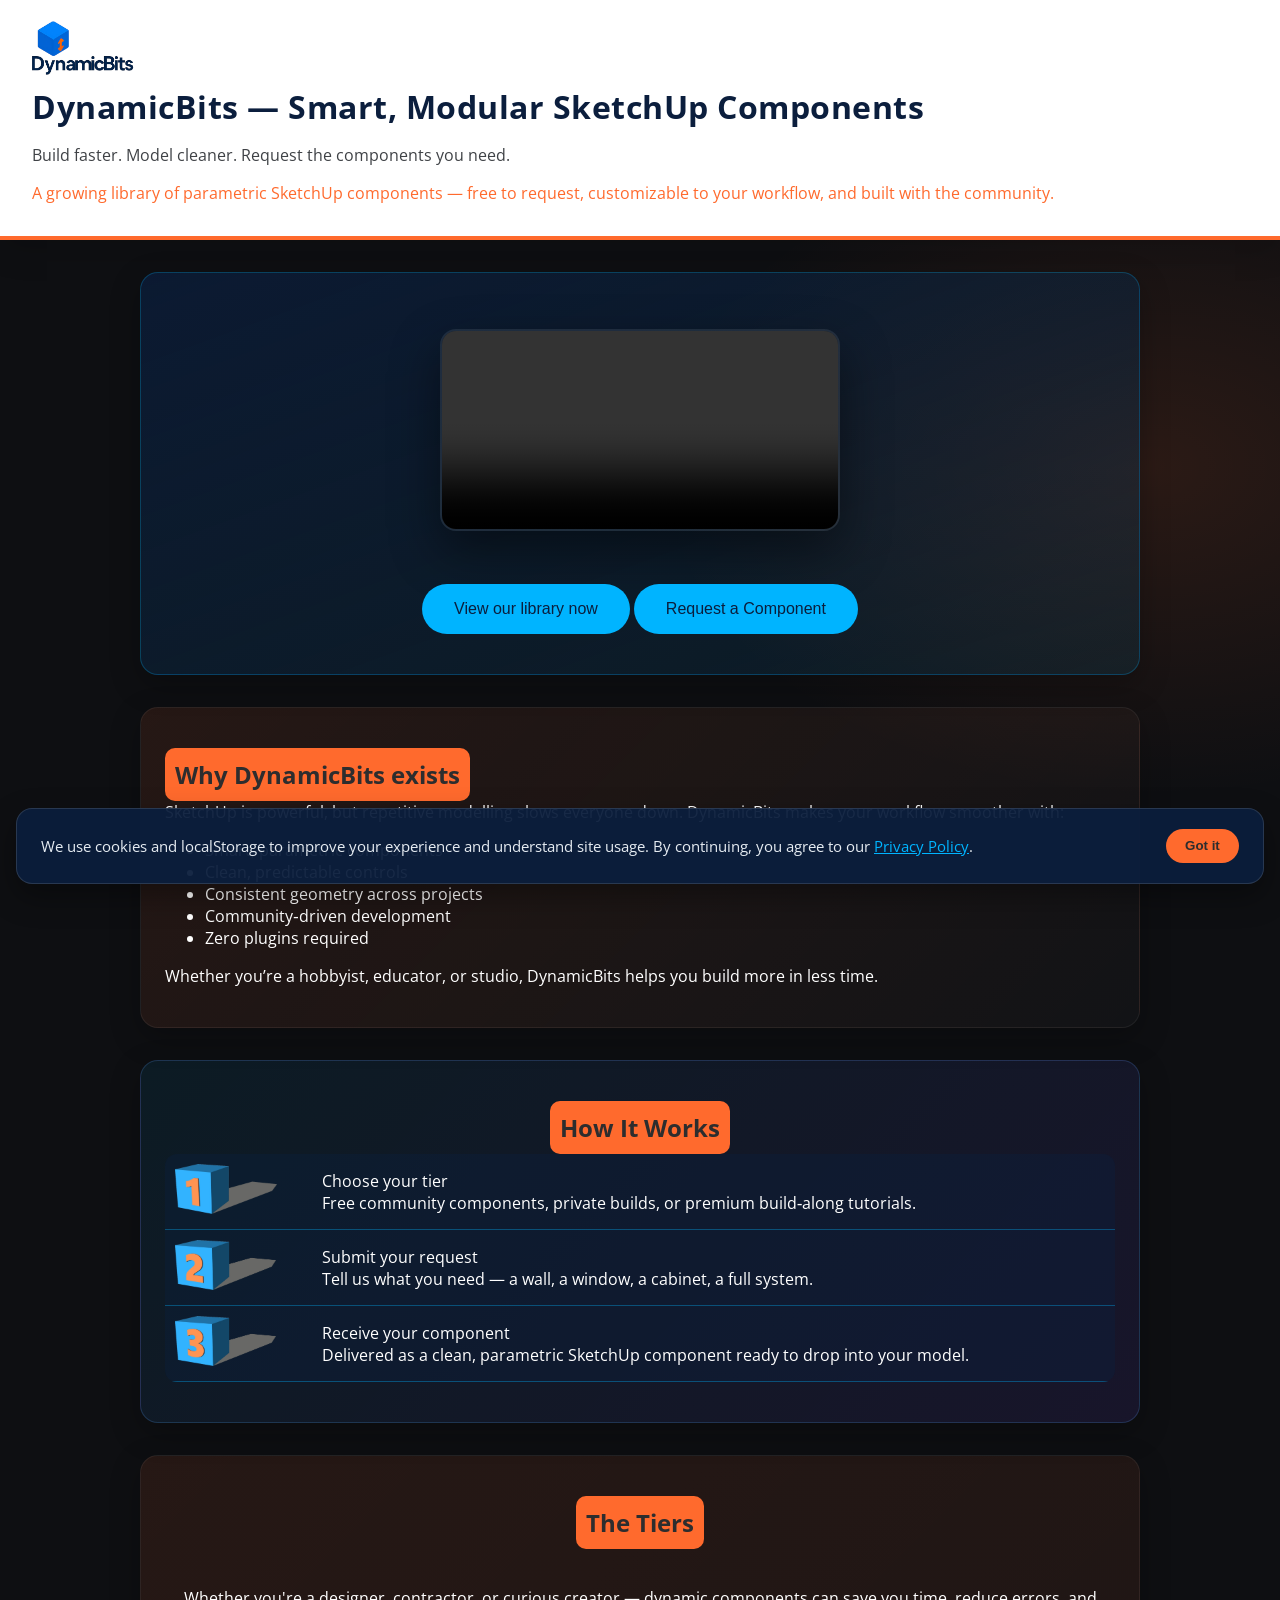
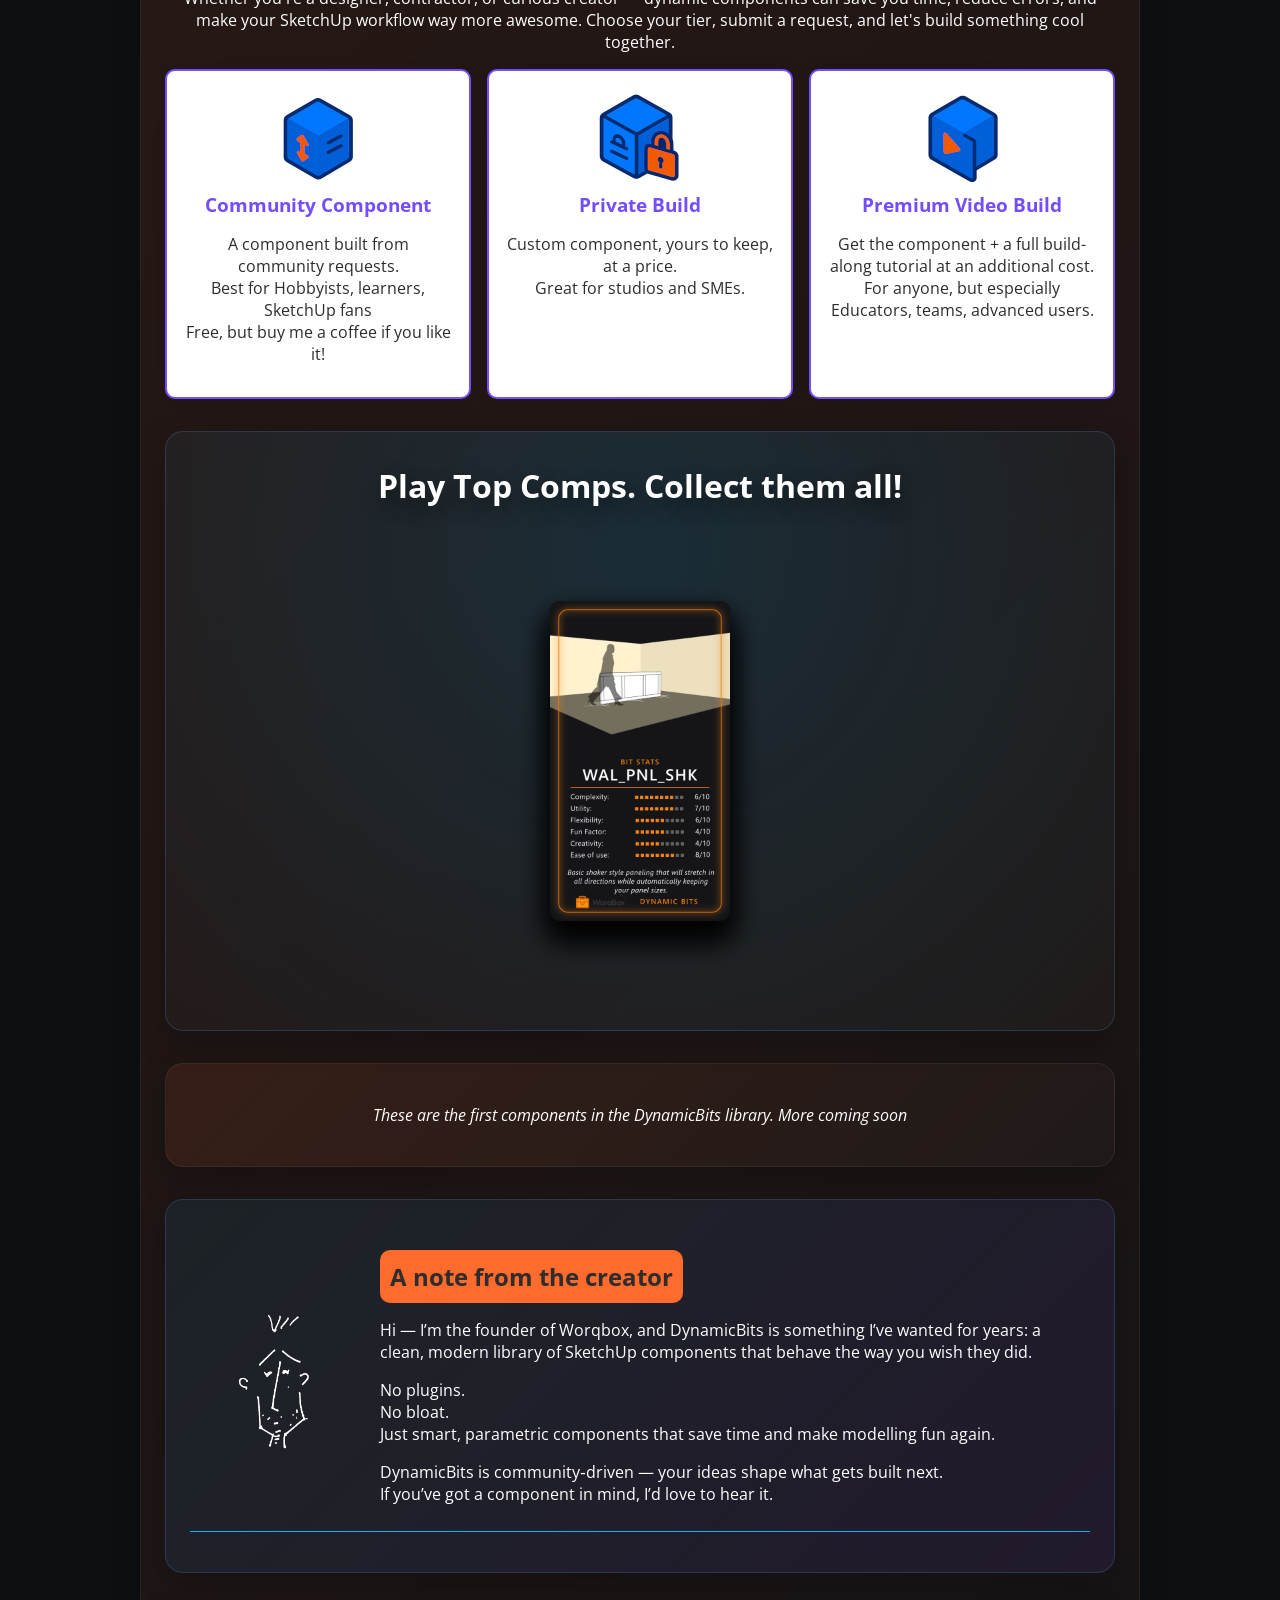
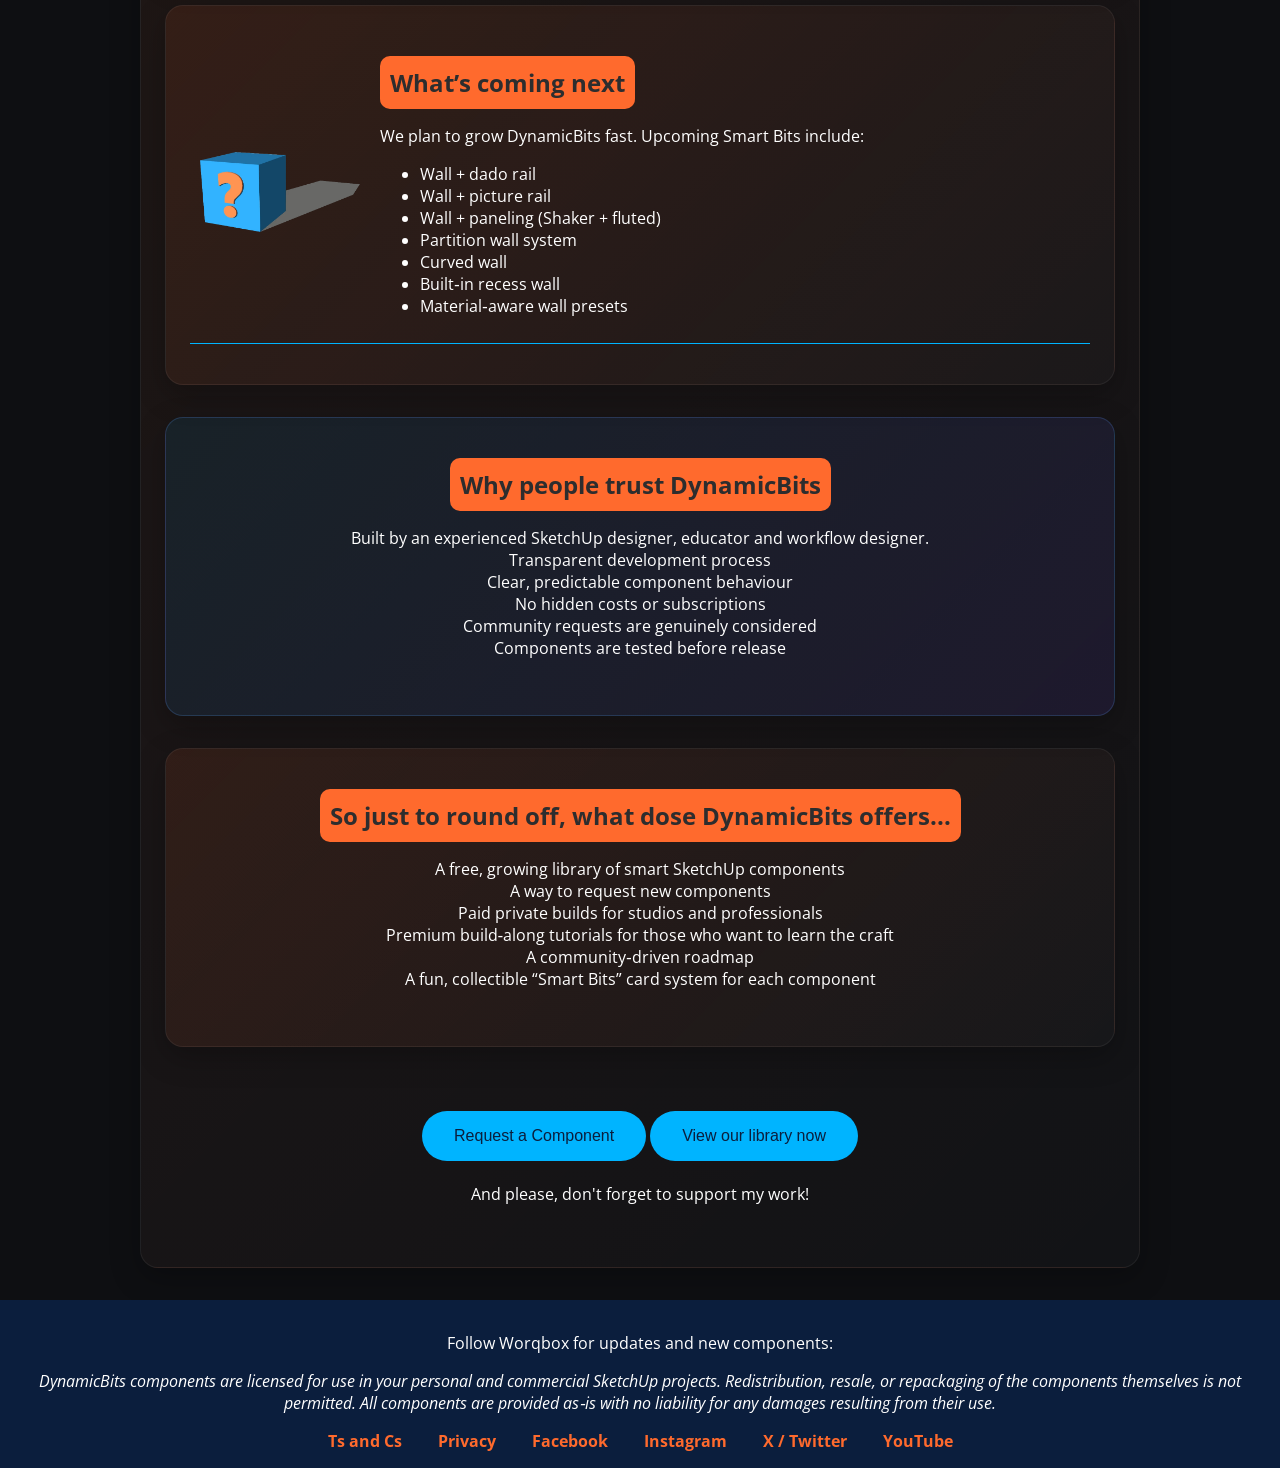
<file: index.html>
<!DOCTYPE html>
<html lang="en">
<head>

  <meta charset="UTF-8" />
  <meta name="viewport" content="width=device-width, initial-scale=1.0"/>
  <link rel="icon" type="image/x-icon" href="/dynamicbits/favicon.ico">
  <title>SketchUp Dynamic Components by Worqbox</title>
  <link href="https://fonts.googleapis.com/css2?family=Orbitron:wght@500&family=Open+Sans&display=swap" rel="stylesheet"/>
  <link rel="stylesheet" href="css/style.css" />
</head>


<body>

	<div class="strap">
		<img src="assets/img/dynamicbits-logo_long.png" alt="DynamicBits logo" style="width: 8em; height: 4em"> <br>

			<h1>DynamicBits — Smart, Modular SketchUp Components</h1>

		<p>Build faster. Model cleaner. Request the components you need.</p>
		<span class="highlight">A growing library of parametric SketchUp components — free to request, customizable to your workflow, and built with the community.</span>
	</div>

    <div class="section" id="videobooth">
      <p><video controls autoplay loop muted playsinline> <source src="assets/video/dynamicbits.mp4" type="video/mp4"> Your browser does not support the video tag. </video></p>
	    <button class="funky-button" onclick="window.location.href = 'communityLibrary.html';">View our library now</button>
		<button class="funky-button" onclick="window.location.href = 'componentrequest.html';">Request a Component</button>

    </div>

    <div class="section textleft" id="whydynamicbits">
		<h2>Why DynamicBits exists</h2><br/>
		SketchUp is powerful, but repetitive modelling slows everyone down.
		DynamicBits makes your workflow smoother with:
		<ul><li>
		Smart, parametric components
		</li><li>
		Clean, predictable controls
		</li><li>
		Consistent geometry across projects
		</li><li>
		Community‑driven development
		</li><li>
		Zero plugins required
		</li></ul>
		Whether you’re a hobbyist, educator, or studio, DynamicBits helps you build more in less time.
	</div>
	
    <div class="section" id="howitworks">
	<h2>How It Works</h2>
		<table>
			<tr><td width=><img height=50px src="assets/img/step1.webp"></td>
				<td>Choose your tier<br>Free community components, private builds, or premium build‑along tutorials.</td></tr>
			<tr><td width=><img height=50px src="assets/img/step2.webp"></td>
				<td>Submit your request<br>Tell us what you need — a wall, a window, a cabinet, a full system.</td></tr>
			<tr><td width=><img height=50px src="assets/img/step3.webp"></td>
				<td>Receive your component<br>Delivered as a clean, parametric SketchUp component ready to drop into your model.</td></tr>
		</table>
	</div>
	<div class="section">
		<h2>The Tiers</h2>
		<p style="color: var(--pure-white);"><br/>Whether you're a designer, contractor, or curious creator — dynamic components can save you time, reduce errors, and make your SketchUp workflow way more awesome. Choose your tier, submit a request, and let's build something cool together.</p>
		<div class="tiers">
			<div class="tier">
				<img src="assets/img/community.png" height=100px width=auto>
				<div>
					<h3>Community Component</h3>
					<p style="color: var(--deep-grey);">A component built from community requests.<br>Best for Hobbyists, learners, SketchUp fans<br>Free, but buy me a coffee if you like it!</p>
					<script type="text/javascript" src="https://cdnjs.buymeacoffee.com/1.0.0/button.prod.min.js" data-name="bmc-button" data-slug="romski" data-color="#FFDD00" data-emoji="☕"  data-font="Lato" data-text="Buy me a coffee" data-outline-color="#000000" data-font-color="#000000" data-coffee-color="#ffffff" ></script>
				</div>
			</div>
		<div class="tier">
			<img src="assets/img/private.png" height=100px width=auto>
			<div>        
				<h3>Private Build</h3>
				<p style="color: var(--deep-grey);">Custom component, yours to keep, at a price.<br>Great for studios and SMEs.</p>
			</div>
		</div>
		<div class="tier">
			<img src="assets/img/video.png" height=100px width=auto>
			<div>        
				<h3>Premium Video Build</h3>
				<p style="color: var(--deep-grey);">Get the component + a full build-along tutorial at an additional cost.<br>For anyone, but especially Educators, teams, advanced users.</p>
			</div>
		</div>
    </div>
	
    <div class="section" style="height:600px; padding: 2rem 1rem;" id="cardhand">
	  <h1 style="color: #ffff">Play Top Comps. Collect them all!</h1>
	  <div class="fan" id="cardFan"></div>
	</div>	
    <div class="section">
	
		  <i>These are the first components in the DynamicBits library. More coming soon</i>

	</div>	
	
    <div class="section" id="foundernote">
	<table><tr><td width="20%"><img src="assets/img/romskineg.webp" width=100%></td><td>
		<h2>A note from the creator</h2>
		<p>Hi — I’m the founder of Worqbox, and DynamicBits is something I’ve wanted for years: a clean, modern library of SketchUp components that behave the way you wish they did.</p>
		<p>No plugins.<br/>
		No bloat.<br/>
		Just smart, parametric components that save time and make modelling fun again.</p>
		
		<p>DynamicBits is community‑driven — your ideas shape what gets built next.<br/>
		If you’ve got a component in mind, I’d love to hear it.<br/>
	</td></tr></table>
	</div>
	
    <div class="section" id="roadmap">
	<table><tr><td width="20%"><img src="assets/img/whatnext.webp" width=100%></td><td>
		<h2>What’s coming next</h2>
		<p>We plan to grow DynamicBits fast. Upcoming Smart Bits include:
		<ul>
		<li>Wall + dado rail</li>

		<li>Wall + picture rail</li>

		<li>Wall + paneling (Shaker + fluted)</li>

		<li>Partition wall system</li>

		<li>Curved wall</li>

		<li>Built‑in recess wall</li>

		<li>Material‑aware wall presets</li>
		</ul>
	</td></tr></table>
	</div>
	
    <div class="section" id="trust">
		<h2>Why people trust DynamicBits</h2>
		<p>Built by an experienced SketchUp designer, educator and workflow designer.<br/>

		Transparent development process<br/>

		Clear, predictable component behaviour<br/>

		No hidden costs or subscriptions<br/>

		Community requests are genuinely considered<br/>

		Components are tested before release</p>
	</div>
	
    <div class="section" id="roundup">
		<h2>So just to round off, what dose DynamicBits offers...</h2>
		<p>A free, growing library of smart SketchUp components<br/>

A way to request new components<br/>

Paid private builds for studios and professionals<br/>

Premium build‑along tutorials for those who want to learn the craft<br/>

A community‑driven roadmap<br/>

A fun, collectible “Smart Bits” card system for each component</p>
	</div>
    <button class="funky-button" onclick="window.location.href = 'componentrequest.html';">Request a Component</button>
	    <button class="funky-button" onclick="window.location.href = 'communityLibrary.html';">View our library now</button>
      <br><br>And please, don't forget to support my work!<br><br>
<script type="text/javascript" src="https://cdnjs.buymeacoffee.com/1.0.0/button.prod.min.js" data-name="bmc-button" data-slug="romski" data-color="#FFDD00" data-emoji="☕"  data-font="Lato" data-text="Remember to buy me a coffee" data-outline-color="#000000" data-font-color="#000000" data-coffee-color="#ffffff" ></script>
  </div>

  <footer>
    <p>Follow Worqbox for updates and new components:</p>
	<p><i>DynamicBits components are licensed for use in your personal and commercial SketchUp projects. Redistribution, resale, or repackaging of the components themselves is not permitted. All components are provided as‑is with no liability for any damages resulting from their use.</i></p>
    <div class="social-links">
      <a href="assets/docs/tcsandcs.pdf">Ts and Cs</a>
      <a href="assets/docs/privacy.pdf">Privacy</a>

      <a href="https://www.facebook.com/people/Worqbox/61579586065889/">Facebook</a>
      <a href="https://www.instagram.com/worqboxhk">Instagram</a>
      <a href="https://x.com/worqboxhk">X / Twitter</a>
      <a href="https://www.youtube.com/@connectedspacedonline">YouTube</a>
    </div>
  </footer>

<script src="js/cards.js"></script>
<script>
  window.addEventListener('load', () => {
    window.initCardFan('cardFan', 'cardhand');
  });
</script>

<div id="cookieBanner" class="cookie-banner" role="dialog" aria-live="polite" aria-label="Cookie notice">
	<div class="cookie-banner__text">
		We use cookies and localStorage to improve your experience and understand site usage. By continuing, you agree to our
		<a href="assets/docs/privacy.pdf">Privacy Policy</a>.
	</div>
	<div class="cookie-banner__actions">
		<button id="cookieAccept" class="cookie-banner__btn" type="button">Got it</button>
	</div>
</div>

<script>
	(function () {
		const key = 'db_cookie_consent';
		const banner = document.getElementById('cookieBanner');
		const btn = document.getElementById('cookieAccept');

		if (!banner || !btn) return;

		const hasConsent = localStorage.getItem(key) === 'true';
		if (!hasConsent) {
			banner.classList.add('active');
		}

		btn.addEventListener('click', () => {
			localStorage.setItem(key, 'true');
			banner.classList.remove('active');
		});
	})();
</script>

</body>
</html>
</file>
<file: css/style.css>
/* ============================================
   DYNAMICBITS SHARED STYLESHEET
   ============================================ */

:root {
  /* Color Variables */
  --deep-space-blue: #0B1E3D;
  --solar-ember: #FF6A2D;
  --neon-arc-blue: #00B4FF;
  --violet-pulse: #744DFF;
  --soft-sky-gray: #E6ECF2;
  --pure-white: #FFFFFF;
  --charcole-grey: #3F4246;
  --deep-grey: #2d2d2e;

  /* Gallery Card Colors */
  --card-bg: linear-gradient(180deg, rgba(255,255,255,0.04), rgba(255,255,255,0.02));
  --card-border: 1px solid rgba(255,255,255,0.10);
  --card-border-hover: rgba(90,162,255,0.45);
  --card-shadow: 0 6px 20px rgba(0,0,0,0.18);
  --card-shadow-hover: 0 12px 38px rgba(0,0,0,0.34);

  /* Page Layout */
  --bg: #0e0f12;
  --panel: radial-gradient(circle at 50% 0%, #1b2230 0%, #12161d 55%, #0e0f12 100%);
  --text: #e9edf3;
  --muted: #9aa3b2;
  --accent: #5aa2ff;
  --accent-2: #59e3c3;

  --button-bg: #1a2230;
  --button-bg-hover: #1f2a3b;
  --button-border: 1px solid rgba(255,255,255,0.12);

  --page-max-width: 1200px;
  --gap: 16px;
  --card-radius: 12px;

  /* Card Animation */
  --card-width: 180px;
  --card-height: 320px;
  --fan-radius-per-step: 70px;
  --fan-out-duration: 600ms;
  --fan-in-duration: 450ms;
  --pause-ms: 1000;
  --easing: cubic-bezier(.22,.61,.36,1);
}

* {
  box-sizing: border-box;
}

/* ============================================
   BASE STYLES
   ============================================ */

html, body {
  margin: 0;
  padding: 0;
  overflow-x: hidden;
}

body {
  font-family: "Open Sans", system-ui, -apple-system, Segoe UI, Roboto, Helvetica, Arial, sans-serif;
  color: var(--deep-space-blue);
  min-height: 100svh;
  background: var(--bg);
  background-image: radial-gradient(1200px 600px at 20% -10%, rgba(0, 180, 255, 0.10), transparent 60%),
                    radial-gradient(900px 600px at 90% 10%, rgba(255, 106, 45, 0.12), transparent 55%);
}

a {
  color: var(--neon-arc-blue);
}

h1, h2, h3, h4, h5, h6 {
  margin: 0;
}

h2 {
  background-color: var(--solar-ember);
  color: var(--deep-grey);
  padding: 10px;
}

/* ============================================
   TABLES
   ============================================ */

table {
  width: 100%;
  border-collapse: collapse;
}

th, td {
  padding: 10px;
  text-align: left;
  border-bottom: 1px solid var(--neon-arc-blue);
}

/* ============================================
   HEADER & LAYOUT
   ============================================ */

header {
  background: var(--deep-space-blue);
  color: var(--pure-white);
  padding: 2rem;
  text-align: center;
}

header h1 {
  margin: 0;
  font-size: 2.2rem;
}

.strap {
  justify-content: left;
  align-items: left;
  background-color: var(--pure-white);
  background-size: contain;
  padding: 1rem 2rem;
  border-bottom: 4px solid var(--solar-ember);
  box-shadow: 0 12px 30px rgba(0,0,0,0.12);
}

.strap h1 {
  letter-spacing: 0.5px;
}

.strap p {
  color: var(--charcole-grey);
}

.section {
  padding: 2.5rem 1.5rem;
  max-width: 1000px;
  margin: 2rem auto;
  text-align: center;
  color: var(--pure-white);
  overflow-x: hidden;
  border-radius: 18px;
  background: linear-gradient(180deg, rgba(255,255,255,0.04), rgba(255,255,255,0.02));
  border: 1px solid rgba(255,255,255,0.06);
  box-shadow: 0 10px 30px rgba(0,0,0,0.25);
}

.section:nth-of-type(even) {
  background: linear-gradient(135deg, rgba(0, 180, 255, 0.08), rgba(116, 77, 255, 0.10));
  border-color: rgba(90,162,255,0.2);
}

.section:nth-of-type(odd) {
  background: linear-gradient(135deg, rgba(255, 106, 45, 0.10), rgba(255,255,255,0.02));
}

/* ============================================
   COOKIE BANNER
   ============================================ */

.cookie-banner {
  position: fixed;
  left: 1rem;
  right: 1rem;
  bottom: 1rem;
  background: rgba(11, 30, 61, 0.95);
  color: var(--pure-white);
  border: 1px solid rgba(255, 255, 255, 0.12);
  border-radius: 16px;
  padding: 1.25rem 1.5rem;
  display: none;
  align-items: center;
  gap: 1rem;
  z-index: 9999;
  box-shadow: 0 12px 30px rgba(0, 0, 0, 0.35);
}

.cookie-banner.active {
  display: flex;
}

.cookie-banner__text {
  flex: 1;
  font-size: 0.95rem;
  color: var(--soft-sky-gray);
}

.cookie-banner__text a {
  color: var(--neon-arc-blue);
}

.cookie-banner__actions {
  display: flex;
  gap: 0.75rem;
  align-items: center;
}

.cookie-banner__btn {
  background: var(--solar-ember);
  color: var(--deep-grey);
  border: none;
  border-radius: 999px;
  padding: 0.6rem 1.2rem;
  font-weight: 700;
  cursor: pointer;
  transition: transform 0.2s ease, box-shadow 0.2s ease;
}

.cookie-banner__btn:hover {
  transform: translateY(-1px);
  box-shadow: 0 6px 16px rgba(0, 0, 0, 0.25);
}

@media (max-width: 700px) {
  .cookie-banner {
    flex-direction: column;
    align-items: flex-start;
  }

  .cookie-banner__actions {
    width: 100%;
    justify-content: flex-end;
  }
}

.section h2 {
  border-radius: 10px;
  display: inline-block;
}

.section#cardhand {
  position: relative;
  display: flex;
  flex-direction: column;
  align-items: center;
  justify-content: flex-start;
  min-height: 500px;
  padding-top: 2rem;
  background: radial-gradient(circle at 50% 20%, rgba(0, 180, 255, 0.15), rgba(255,255,255,0.02));
}

.section#cardhand h1 {
  position: relative;
  z-index: 2;
  margin-bottom: 1.5rem;
  text-shadow: 0 8px 22px rgba(0,0,0,0.45);
}

.textleft {
  text-align: left;
}

.softgreyback {
  background-color: var(--soft-sky-gray);
}

/* ============================================
   HIGHLIGHTS & EMPHASIS
   ============================================ */

.highlight {
  color: var(--solar-ember);
  border-radius: 8px;
  display: inline-block;
  margin-bottom: 1rem;
}

/* ============================================
   INDEX PAGE RHYTHM
   ============================================ */

#videobooth {
  background: linear-gradient(160deg, rgba(11, 30, 61, 0.75), rgba(0, 180, 255, 0.08));
  border: 1px solid rgba(0, 180, 255, 0.25);
}

#videobooth video {
  border-radius: 16px;
  box-shadow: 0 20px 50px rgba(0,0,0,0.45);
  border: 2px solid rgba(255,255,255,0.08);
}

#howitworks table {
  background: rgba(11, 30, 61, 0.4);
  border-radius: 12px;
  overflow: hidden;
}

#howitworks td {
  border-bottom: 1px solid rgba(0, 180, 255, 0.35);
}

/* ============================================
   BUTTONS
   ============================================ */

.funky-button {
  background-color: var(--neon-arc-blue);
  color: var(--deep-space-blue);
  border: none;
  padding: 1rem 2rem;
  font-size: 1rem;
  border-radius: 50px;
  cursor: pointer;
  transition: transform 0.3s ease, background 0.25s ease;
  margin-top: 2rem;
}

.funky-button:hover {
  transform: scale(1.1) rotate(-2deg);
  background: var(--solar-ember);
  color: var(--pure-white);
}

.btn {
  display: inline-flex;
  gap: 8px;
  align-items: center;
  background: var(--button-bg);
  color: var(--text);
  border: var(--button-border);
  border-radius: 10px;
  padding: 9px 12px;
  font-size: 0.92rem;
  cursor: pointer;
  transition: background 0.2s ease, border-color 0.2s ease, transform 0.15s ease;
  user-select: none;
  text-decoration: none;
}

.btn:hover {
  background: var(--button-bg-hover);
}

.btn .icon {
  width: 18px;
  height: 18px;
  display: inline-block;
}

.btn.accent {
  border-color: rgba(90,162,255,0.5);
}

/* ============================================
   FORMS
   ============================================ */

.form-container {
  max-width: 700px;
  margin: 2rem auto;
  background: var(--pure-white);
  padding: 2rem;
  border-radius: 16px;
  box-shadow: 0 0 20px rgba(11, 30, 61, 0.15);
  border: 3px solid var(--deep-space-blue);
}

.form-container h2 {
  margin-top: 0;
  color: var(--violet-pulse);
  text-align: center;
}

label {
  display: block;
  margin-top: 1rem;
  font-weight: bold;
}

input,
textarea,
select {
  width: 100%;
  padding: 2%;
  margin-top: 0.3rem;
  border-radius: 8px;
  border: 2px solid var(--deep-space-blue);
  font-size: 1rem;
  box-sizing: border-box;
}

select {
  width: 100%;
}

textarea {
  resize: vertical;
  min-height: 120px;
}

.tier-box {
  background: var(--soft-sky-gray);
  padding: 1rem;
  border-radius: 8px;
  border: 2px dashed var(--neon-arc-blue);
  margin-top: 1rem;
}

.fun-hint {
  font-style: italic;
  color: var(--charcole-grey);
  font-size: 0.9rem;
  margin-top: 0.5rem;
}

/* ============================================
   TIERS
   ============================================ */

.tiers {
  display: flex;
  flex-wrap: wrap;
  gap: 1rem;
}

.tier {
  flex: 1 1 300px;
  background-color: var(--pure-white);
  border: 2px solid var(--violet-pulse);
  border-radius: 10px;
  padding: 1rem;
  box-shadow: 0 0 10px rgba(11, 30, 61, 0.1);
  justify-content: left;
  align-items: left;
  background-size: contain;
}

.tier h3 {
  color: var(--violet-pulse);
  margin-top: 0;
}

.media-holder {
  margin: 2rem 0;
  background-color: var(--soft-sky-gray);
  border: 2px dashed var(--neon-arc-blue);
  padding: 2rem;
  text-align: center;
  border-radius: 10px;
  max-height: 400px;
}

.media-holder p {
  margin: 0;
  font-style: italic;
  color: var(--deep-space-blue);
}

video {
  width: 100%;
  max-width: 400px;
}

/* ============================================
   FOOTER
   ============================================ */

footer {
  background-color: var(--deep-space-blue);
  color: var(--pure-white);
  text-align: center;
  padding: 1rem;
}

.social-links a {
  margin: 0 1rem;
  color: var(--solar-ember);
  font-weight: bold;
  text-decoration: none;
}

/* ============================================
   GALLERY STYLES
   ============================================ */

header {
  max-width: var(--page-max-width);
  margin: 24px auto 8px;
  padding: 0 16px;
}

header h1 {
  margin: 0 0 6px;
  font-size: clamp(1.3rem, 1.1rem + 1.4vw, 2rem);
}

header p {
  margin: 0 0 14px;
  color: var(--muted);
  font-size: 0.95rem;
}

.rule {
  height: 1px;
  background: linear-gradient(90deg, transparent, rgba(255,255,255,0.08), transparent);
  margin-top: 10px;
}

/* Controls */
.toolbar {
  max-width: var(--page-max-width);
  margin: 10px auto 0;
  padding: 0 16px 8px;
  display: grid;
  grid-template-columns: 1fr auto;
  gap: 8px 12px;
  align-items: center;
}

.filters {
  display: flex;
  flex-wrap: wrap;
  gap: 8px;
}

.filter-pill {
  background: var(--button-bg);
  color: var(--text);
  border: var(--button-border);
  border-radius: 999px;
  padding: 6px 12px;
  font-size: 0.9rem;
  cursor: pointer;
  transition: background 0.2s ease, border-color 0.2s ease, color 0.2s ease, transform 0.15s ease;
  user-select: none;
}

.filter-pill:hover {
  background: var(--button-bg-hover);
}

.filter-pill[aria-pressed="true"] {
  background: linear-gradient(180deg,var(  --solar-ember), rgba(90,162,255,0.12));
  border-color: rgba(255,255,255,1);
}

.search-row {
  display: flex;
  gap: 8px;
  align-items: center;
  flex-wrap: wrap;
}

.search-input {
  min-width: 180px;
  background: #121723;
  color: var(--text);
  border: 1px solid rgba(255,255,255,0.12);
  border-radius: 10px;
  padding: 10px 12px;
  font-size: 0.95rem;
  outline: none;
  transition: border-color 0.2s ease, box-shadow 0.2s ease;
}

.search-input:focus {
  border-color: rgba(90,162,255,0.6);
  box-shadow: 0 0 0 3px rgba(90,162,255,0.25);
}

/* Gallery */
main.gallery {
  max-width: var(--page-max-width);
  margin: 0 auto 48px;
  padding: 16px;
}

.grid {
  display: grid;
  grid-template-columns: repeat(auto-fill, minmax(160px, 1fr));
  gap: var(--gap);
}

/* Card */
.card {
  background: var(--card-bg);
  border: var(--card-border);
  border-radius: var(--card-radius);
  box-shadow: var(--card-shadow);
  overflow: hidden;
  transition: transform 0.22s ease, box-shadow 0.22s ease, border-color 0.22s ease;
}

.card:hover {
  transform: translateY(-0px);
  box-shadow: var(--card-shadow-hover);
  border-color: var(--card-border-hover);
}

/* Drag handle style */
.card[draggable="true"] {
  cursor: grab;
}

.card.dragging {
  opacity: 0.5;
  transform: scale(0.98);
}

.card.drop-target {
  outline: 2px dashed rgba(90,162,255,0.55);
  outline-offset: -2px;
}

/* Media (image) – Lightbox trigger area */
.card__media {
  position: relative;
  width: 100%;
  aspect-ratio: 9/16;
  background: var(--panel);
  overflow: hidden;
  cursor: zoom-in;
  border-top-left-radius: var(--card-radius);
  border-top-right-radius: var(--card-radius);
}

.card__media img {
  width: 100%;
  height: 100%;
  object-fit: cover;
  display: block;
  transform: scale(1);
  transition: transform 180ms ease, filter 180ms ease;
  will-change: transform;
}

.card:hover .card__media img {
  transform: scale(1.05);
  filter: saturate(1.06) contrast(1.03);
}

/* Favorite button (heart) */
.fav-btn {
  position: absolute;
  top: 8px;
  right: 8px;
  background: rgba(0,0,0,0.35);
  backdrop-filter: blur(2px);
  border: 1px solid rgba(255,255,255,0.18);
  color: #fff;
  width: 32px;
  height: 32px;
  border-radius: 50%;
  display: grid;
  place-items: center;
  cursor: pointer;
  transition: transform 0.15s ease, background 0.2s ease, border-color 0.2s ease;
}

.fav-btn:hover {
  transform: scale(1.06);
  background: rgba(0,0,0,0.45);
}

.fav-btn svg {
  width: 18px;
  height: 18px;
  fill: currentColor;
}

.fav-btn.active svg {
  fill: #ff6b6b;
}

/* Card Body */
.card__body {
  padding: 12px;
  display: flex;
  flex-direction: column;
  gap: 6px;
}

.card__title-link {
  text-decoration: none;
  color: var(--text);
  display: block;
  padding: 0.5rem;
  margin: -0.5rem;
  border-radius: 8px;
  transition: all 0.3s ease;
  cursor: pointer;
}

.card__title-link:hover {
  background: var(--violet-pulse);
  color: var(--pure-white);
  transform: translateX(3px);
}

.card__title-link:hover .card__meta {
  color: var(--pure-white);
  opacity: 0.9;
}

.card__title {
  margin: 0;
  font-size: 0.9rem;
  font-weight: 500;
  line-height: 1.2;
}

.card__meta {
  font-size: 0.8rem;
  color: var(--muted);
}

/* Lightbox */
#lightbox {
  display: none;
  position: fixed;
  inset: 0;
  background: rgba(0, 0, 0, 0.9);
  z-index: 1000;
  place-items: center;
}

#lightbox.active {
  display: grid;
}

#lightbox img {
  max-width: 90vw;
  max-height: 90vh;
  object-fit: contain;
}

#lightbox-close {
  position: absolute;
  top: 12px;
  right: 12px;
  width: 40px;
  height: 40px;
  background: rgba(0, 0, 0, 0.5);
  color: white;
  border: none;
  border-radius: 50%;
  font-size: 28px;
  cursor: pointer;
  display: grid;
  place-items: center;
  z-index: 1001;
}

#lightbox-close:hover {
  background: rgba(0, 0, 0, 0.7);
}

.nav {
  position: absolute;
  top: 50%;
  transform: translateY(-50%);
  background: rgba(0, 0, 0, 0.5);
  color: white;
  border: none;
  width: 48px;
  height: 48px;
  border-radius: 50%;
  cursor: pointer;
  display: grid;
  place-items: center;
  transition: background 0.2s ease;
  z-index: 1001;
}

.nav:hover {
  background: rgba(0, 0, 0, 0.7);
}

.nav svg {
  width: 24px;
  height: 24px;
  stroke: currentColor;
  stroke-width: 2;
  fill: none;
}

#lb-prev {
  left: 12px;
}

#lb-next {
  right: 12px;
}

/* ============================================
   FANNED CARD ANIMATION
   ============================================ */

.table {
  position: relative;
  width: min(90vw, 520px);
  height: min(60vh, 380px);
  border-radius: 16px;
  background: radial-gradient(circle at 50% 30%, #1f2633 0%, #12151b 60%, #0e0f12 100%);
  box-shadow: 0 20px 60px rgba(0,0,0,.4) inset, 0 40px 80px rgba(0,0,0,.35);
  overflow: hidden;
}

.cardhand {
  position: relative;
  width: min(90vw, 520px);
  height: min(60vh, 380px);
  border-radius: 16px;
  background: radial-gradient(circle at 50% 30%, #1f2633 0%, #12151b 60%, #0e0f12 100%);
  box-shadow: 0 20px 60px rgba(0,0,0,.4) inset, 0 40px 80px rgba(0,0,0,.35);
  overflow: hidden;
  margin: 0 auto;
}

.fan {
  position: absolute;
  inset: 0;
  display: grid;
  place-items: center;
  transform-origin: 50% 60%;
  transition: transform var(--fan-out-duration) var(--easing);
  overflow: hidden;
  width: 100%;
  height: 100%;
  z-index: 1;
  padding-top: 80px;
}

.fan.cardhand {
  transform-origin: 50% -20%;
}

/* Each card is absolutely centered, stacked by default */
.card-img {
  position: absolute;
  left: 50%;
  top: 55%;
  width: var(--card-width);
  height: var(--card-height);
  transform: translate(-50%, -50%) rotate(0deg);
  transform-origin: 50% 85%;
  border-radius: 10px;
  box-shadow: 0 16px 28px rgba(0,0,0,.45);
  transition:
    transform var(--fan-in-duration) var(--easing),
    filter 250ms ease,
    z-index 0s step-end;
  user-select: none;
  will-change: transform;
  background: #1b1f2a;
  object-fit: cover;
}

.fan.is-fanned .card-img {
  transition:
    transform var(--fan-out-duration) var(--easing),
    filter 250ms ease,
    z-index 0s step-end;
}

.card-img:hover {
  filter: brightness(1.06) saturate(1.05);
}

.label {
  position: absolute;
  left: 16px;
  top: 12px;
  font-size: 12px;
  letter-spacing: 0.06em;
  text-transform: uppercase;
  color: #9aa3b2;
  opacity: 0.9;
  pointer-events: none;
}

/* ============================================
   RESPONSIVE DESIGN
   ============================================ */

@media (max-width: 600px) {
  .strap {
    flex-direction: column;
  }

  .tiers {
    flex-direction: column;
  }

  .section {
    padding: 0.5rem;
  }

  .funky-button {
    padding: 0.8rem 1.5rem;
    font-size: 0.9rem;
  }
}
</file>
